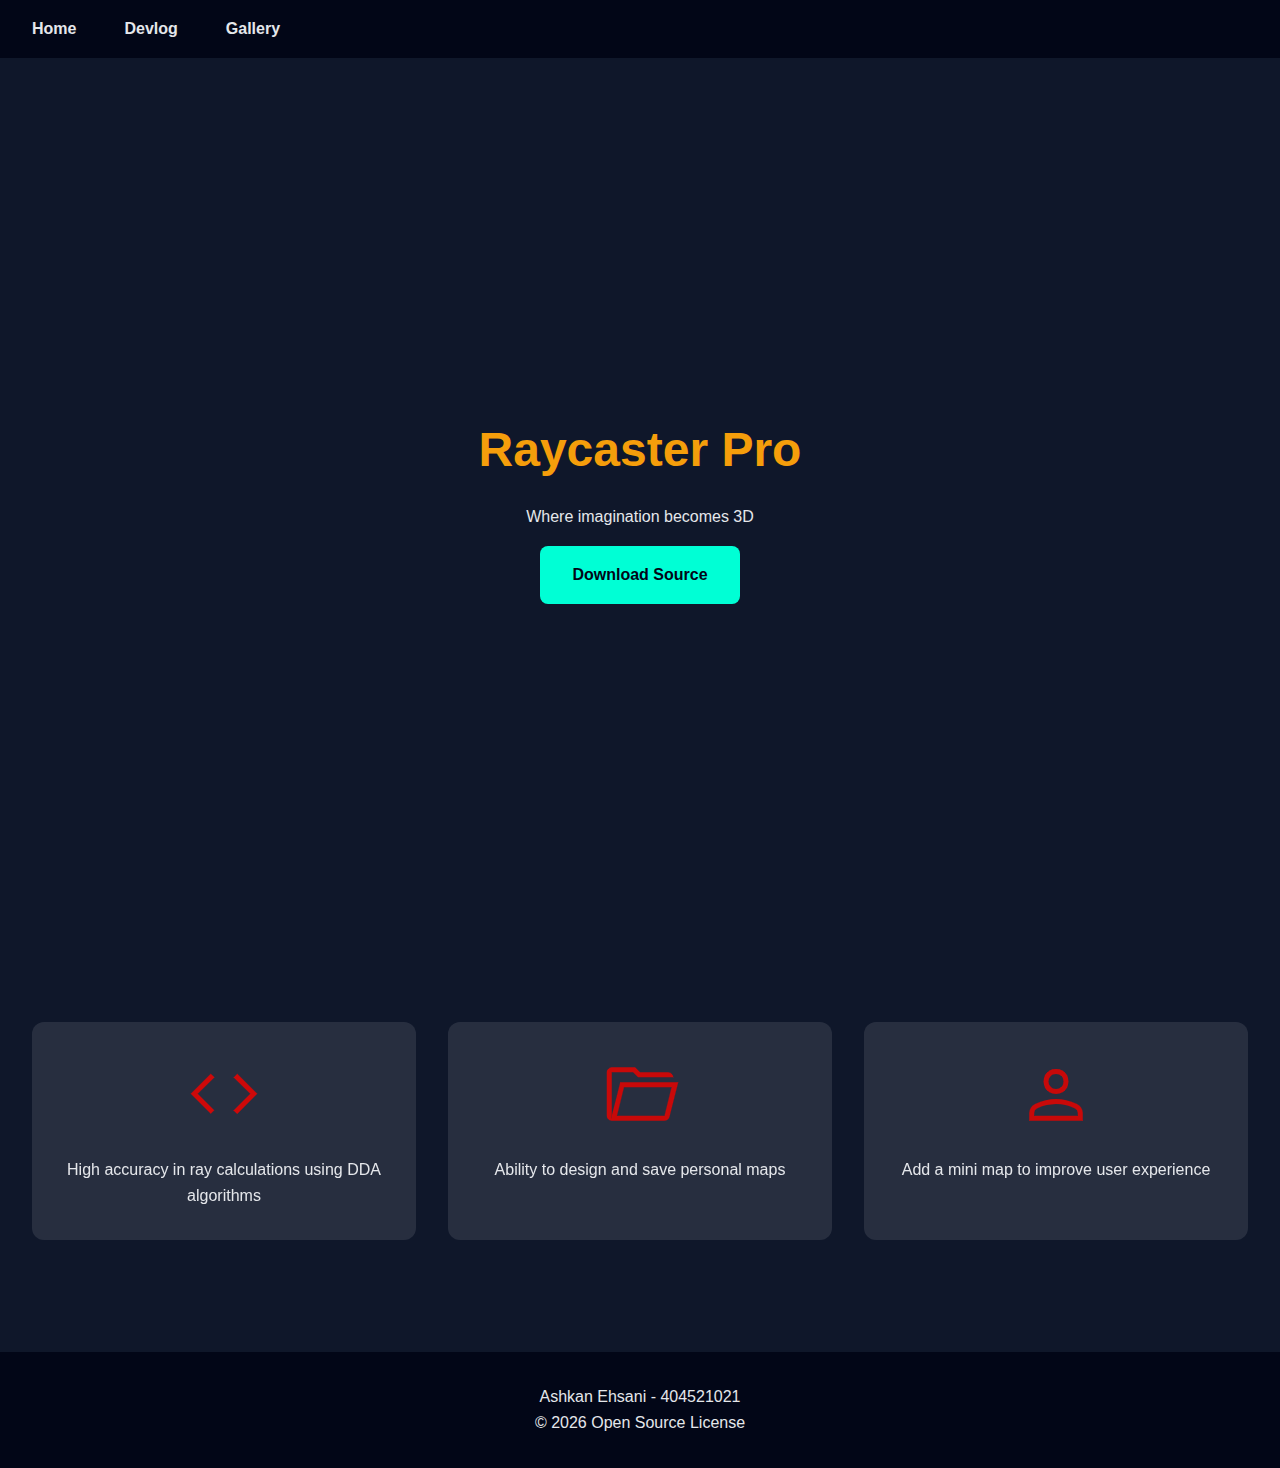
<file: docs/index.html>
<!DOCTYPE html>
<html lang="en">
<head>
  <meta charset="UTF-8">
  <title>Raycaster Pro</title>
  <link rel="stylesheet" href="style.css">
</head>
<body>

<nav>
  <ul>
    <li><a href="index.html">Home</a></li>
    <li><a href="devlog.html">Devlog</a></li>
    <li><a href="gallery.html">Gallery</a></li>
  </ul>
</nav>

<header class="hero">
  <h1>Raycaster Pro</h1>
  <p>Where imagination becomes 3D</p>
  <a class="cta-btn" href="https://github.com/ashkanprogrammer/raycaster-pro-engine/tree/main">Download Source</a>
</header>

<section class="features">
  <div class="feature-card">
    <img src="pics/code.png" alt="">
    <p>High accuracy in ray calculations using DDA algorithms</p>
  </div>
  <div class="feature-card">
    <img src="pics/folderopen.png" alt="">
    <p>Ability to design and save personal maps</p>
  </div>
  <div class="feature-card">
    <img src="pics/person.png" alt="">
    <p>Add a mini map to improve user experience</p>
  </div>
</section>

<footer>
  <p>Ashkan Ehsani - 404521021</p>
  <p>© 2026 Open Source License</p>
</footer>

</body>
</html>
</file>
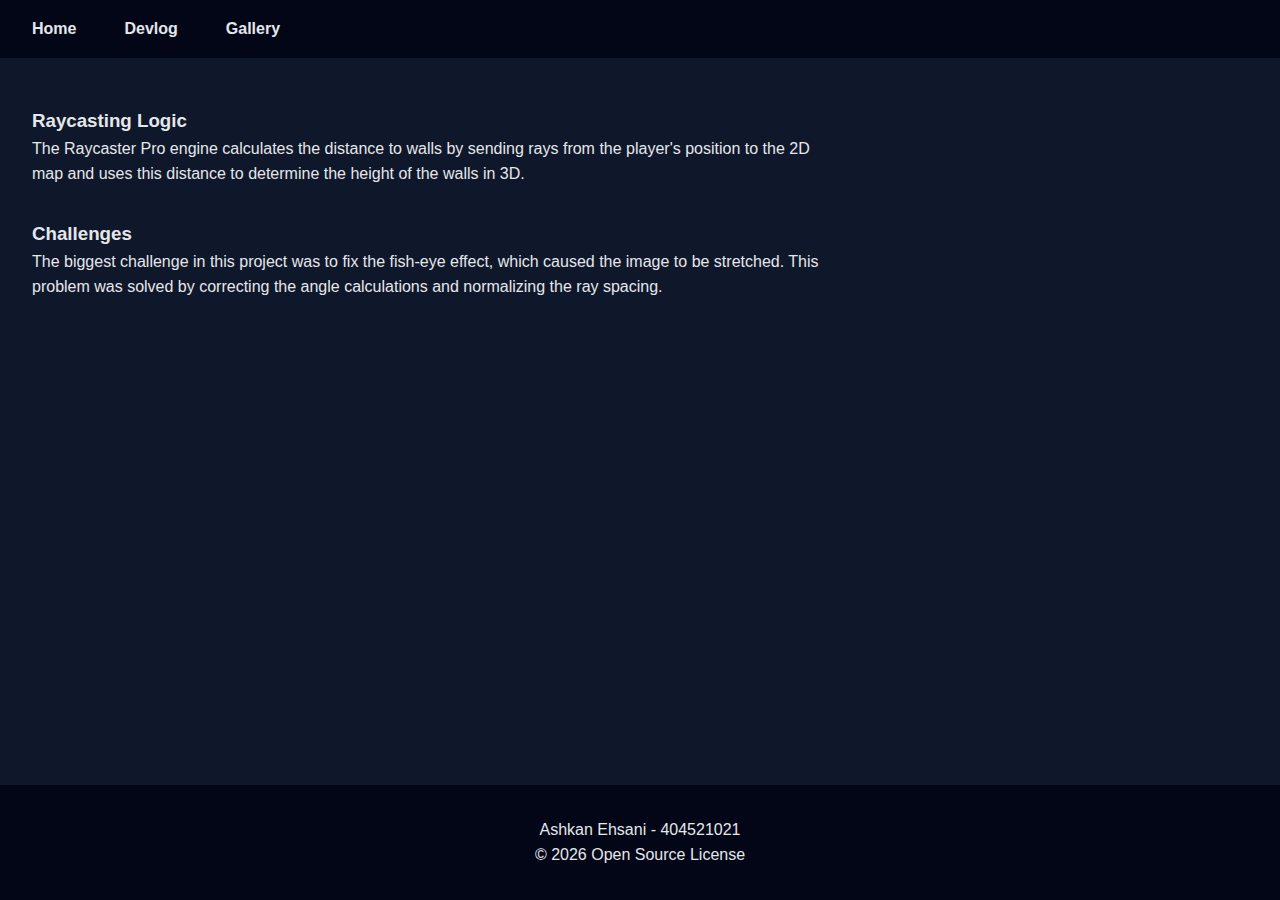
<file: docs/devlog.html>
<!DOCTYPE html>
<html lang="en">
<head>
  <meta charset="UTF-8">
  <title>Devlog</title>
  <link rel="stylesheet" href="style.css">
</head>
<body>

<nav>
  <ul>
    <li><a href="index.html">Home</a></li>
    <li><a href="devlog.html">Devlog</a></li>
    <li><a href="gallery.html">Gallery</a></li>
  </ul>
</nav>

<main>
<section>
  <article>
    <h3>Raycasting Logic</h3>
    <p>
        The Raycaster Pro engine calculates the distance to walls by 
        sending rays from the player's position to the 2D map and uses 
        this distance to determine the height of the walls in 3D.
    </p>
  </article>

  <article>
    <h3>Challenges</h3>
    <p>
        The biggest challenge in this project was to fix the fish-eye effect,
         which caused the image to be stretched. This problem was solved by 
         correcting the angle calculations and normalizing the ray spacing.
    </p>
  </article>
</section>
</main>

<footer>
  <p>Ashkan Ehsani - 404521021</p>
  <p>© 2026 Open Source License</p>
</footer>

</body>
</html>
</file>
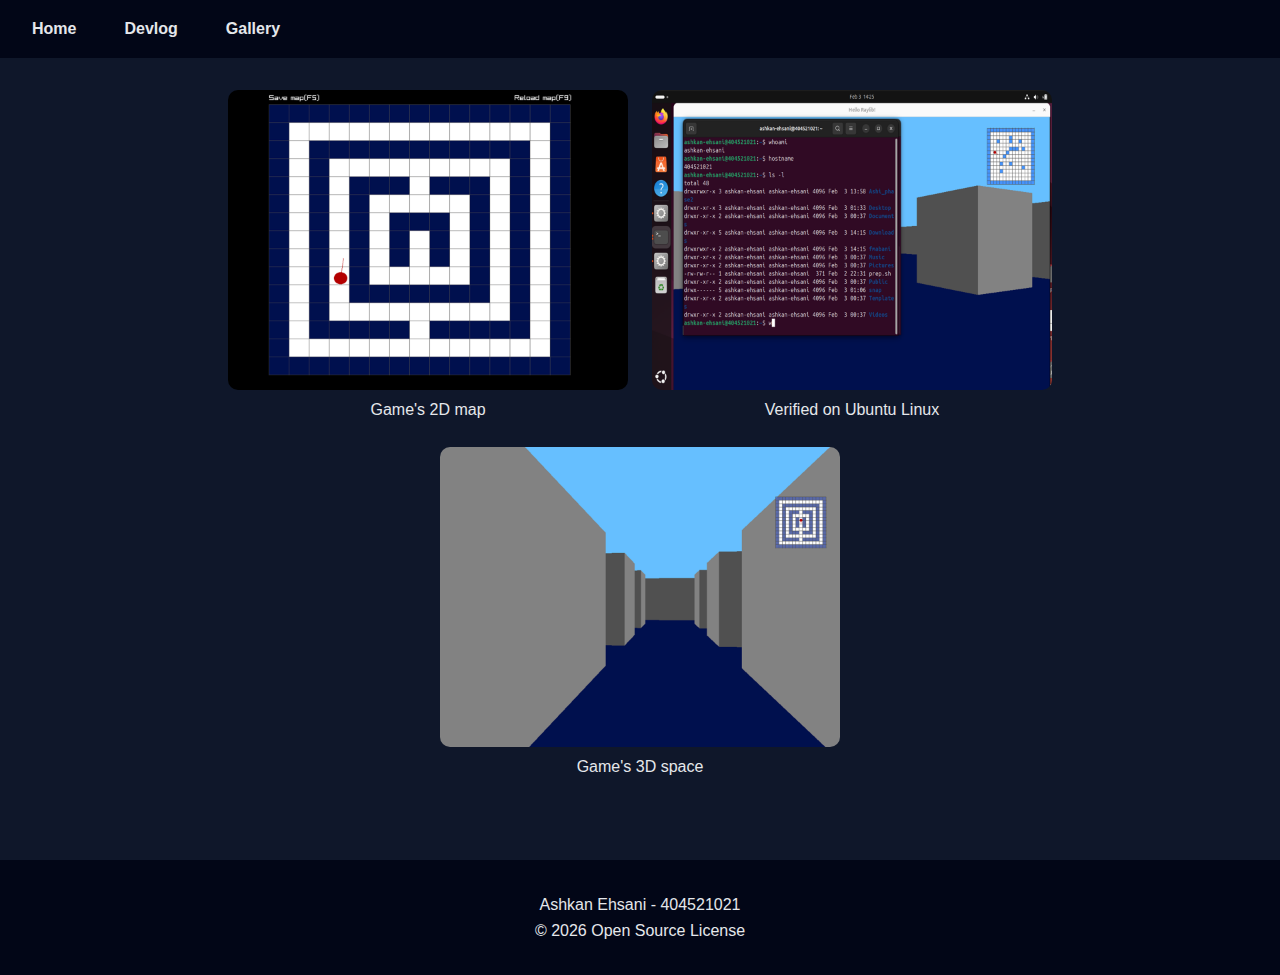
<file: docs/gallery.html>
<!DOCTYPE html>
<html lang="en">
<head>
  <meta charset="UTF-8">
  <title>Gallery</title>
  <link rel="stylesheet" href="style.css">
</head>
<body>

<nav>
  <ul>
    <li><a href="index.html">Home</a></li>
    <li><a href="devlog.html">Devlog</a></li>
    <li><a href="gallery.html">Gallery</a></li>
  </ul>
</nav>

<main>
<section class="gallery">
  <figure>
    <img src="pics/game1.png" alt="">
    <figcaption>Game's 2D map</figcaption>
  </figure>
  <figure>
    <img src="pics/linux-proof.png" alt="">
    <figcaption>Verified on Ubuntu Linux</figcaption>
  </figure>
  <figure>
    <img src="pics/game2.png" alt="">
    <figcaption>Game's 3D space</figcaption>
  </figure>
</section>
</main>

<footer>
  <p>Ashkan Ehsani - 404521021</p>
  <p>© 2026 Open Source License</p>
</footer>

</body>
</html>
</file>
<file: docs/style.css>
:root {
  --main-color: #00ffd5;
  --bg-color: #0f172a;
  --card-bg: rgba(255, 255, 255, 0.1);
  --text-color: #e5e7eb;
}

* {
  margin: 0;
  padding: 0;
  box-sizing: border-box;
  font-family: sans-serif;
}

html, body {
  height: 100%;
}

body {
  display: flex;
  flex-direction: column;
  background-color: var(--bg-color);
  color: var(--text-color);
  line-height: 1.6;
}

nav {
  background: #020617;
  padding: 16px 32px;
}

nav ul {
  display: flex;
  gap: 3rem;
  list-style: none;
}

nav a {
  color: var(--text-color);
  text-decoration: none;
  font-weight: bold;
}

nav a:hover {
  color: rgb(124, 58, 237);
}

figcaption {
  text-align: center;
}

.hero {
  min-height: 100vh;
  display: flex;
  flex-direction: column;
  justify-content: center;
  align-items: center;
  text-align: center;
  padding: 2rem;
}

.hero h1 {
  font-size: 3rem;
  color:rgb(245, 158, 11);
}

.hero p {
  margin: 1rem;
  max-width: 600px;
}

.cta-btn {
  padding: 1rem 2rem;
  background: var(--main-color);
  color: #020617;
  border-radius: 8px;
  text-decoration: none;
  font-weight: bold;
  transition: 0.3s;
}

.cta-btn:hover {
  background: #22ffe0;
  transform: scale(1.05);
}

.features {
  padding: 4rem 2rem;
  display: grid;
  grid-template-columns: repeat(3, 1fr);
  gap: 2rem;
}

.feature-card {
  background: var(--card-bg);
  backdrop-filter: blur(10px);
  padding: 2rem;
  border-radius: 12px;
  text-align: center;
  transition: 0.3s;
}

.feature-card:hover{
    transform: scale(1.05);
}

.feature-card img {
  width: 80px;
  height: 80px;
  margin-bottom: 1rem;
}

section {
  padding: 3rem 2rem;
}

article {
  max-width: 800px;
  margin-bottom: 2rem;
}

.gallery {
  display: flex;
  flex-wrap: wrap;
  gap: 1.5rem;
  padding: 2rem;
  justify-content: center;
}

.gallery img {
  width: 400px;
  border-radius: 10px;
  transition: 0.3s;
}

.gallery img:hover {
  transform: scale(1.05);
  opacity: 0.8;
}

main {
    flex: 1;
}

footer {
  text-align: center;
  padding: 2rem;
  background: #020617;
  margin-top: 3rem;
}

@media (max-width: 768px) {
  nav ul {
    flex-direction: row;
    gap: 1rem;
  }

  .features {
    grid-template-columns: 1fr;
  }

  .hero h1 {
    font-size: 2.2rem;
  }
}
</file>
